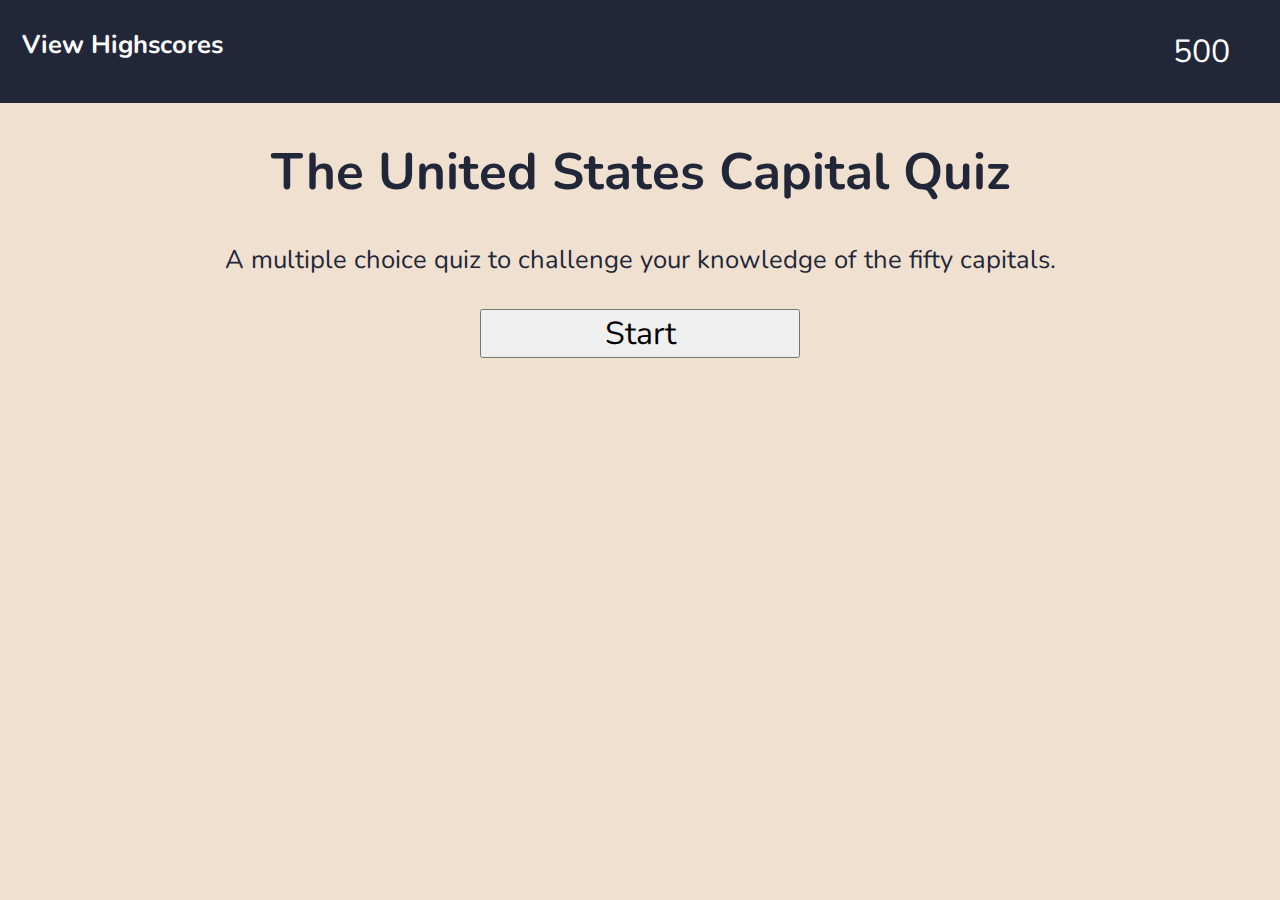
<file: index.html>
<!DOCTYPE html>
<html lang="en">

<head>
    <meta charset="UTF-8">
    <meta name="viewport" content="width=device-width, initial-scale=1.0">
    <title>Quiz Game</title>
    <link rel="stylesheet" href="style.css">
    <link href="https://fonts.googleapis.com/css2?family=Nunito:wght@200;400;600&display=swap" rel="stylesheet">

</head>

<body>
    <header class="header">
        <a href="highscores.html" class="logo">View Highscores</a>
        <div class="header-right"><span class="timer">500</span>
        </div>
    </header>
    <div class="container">
        <h1 class="game-title">The United States Capital Quiz</h1>
        <p class="game-discription">A multiple choice quiz to challenge your knowledge of the fifty capitals.</p>
        <button class="startBtn">Start</button>
        <!-- question box  -->
        <div class="questionBox">
            <div id="question"></div>
            <div id="btn-container">
                <button id="choiceA"></button>
                <button id="choiceB"></button>
                <button id="choiceC"></button>
                <button id="choiceD"></button>
            </div>
        </div>
        <!-- highscore container  -->
        <div id='highscore-container'>
            <form id='highscoreForm'>
                <label class='form-element' for='fname'>First name:</label><br>
                <input class='form-element' type='text' id='fname' name='fname' placeholder='Lebron'> <br>
                <label class='form-element' for='lname'>Last name:</label><br>
                <input class='form-element' type='text' id='lname' name='lname' placeholder='James'> <br>
                <button id="submitBtn">Submit</button>
            </form>
        </div>
    </div>

    <script type="text/javascript" src="./scripts/questions.js"></script>
    <script type="text/javascript" src="./scripts/game.js"></script>


</body>

</html>
</file>
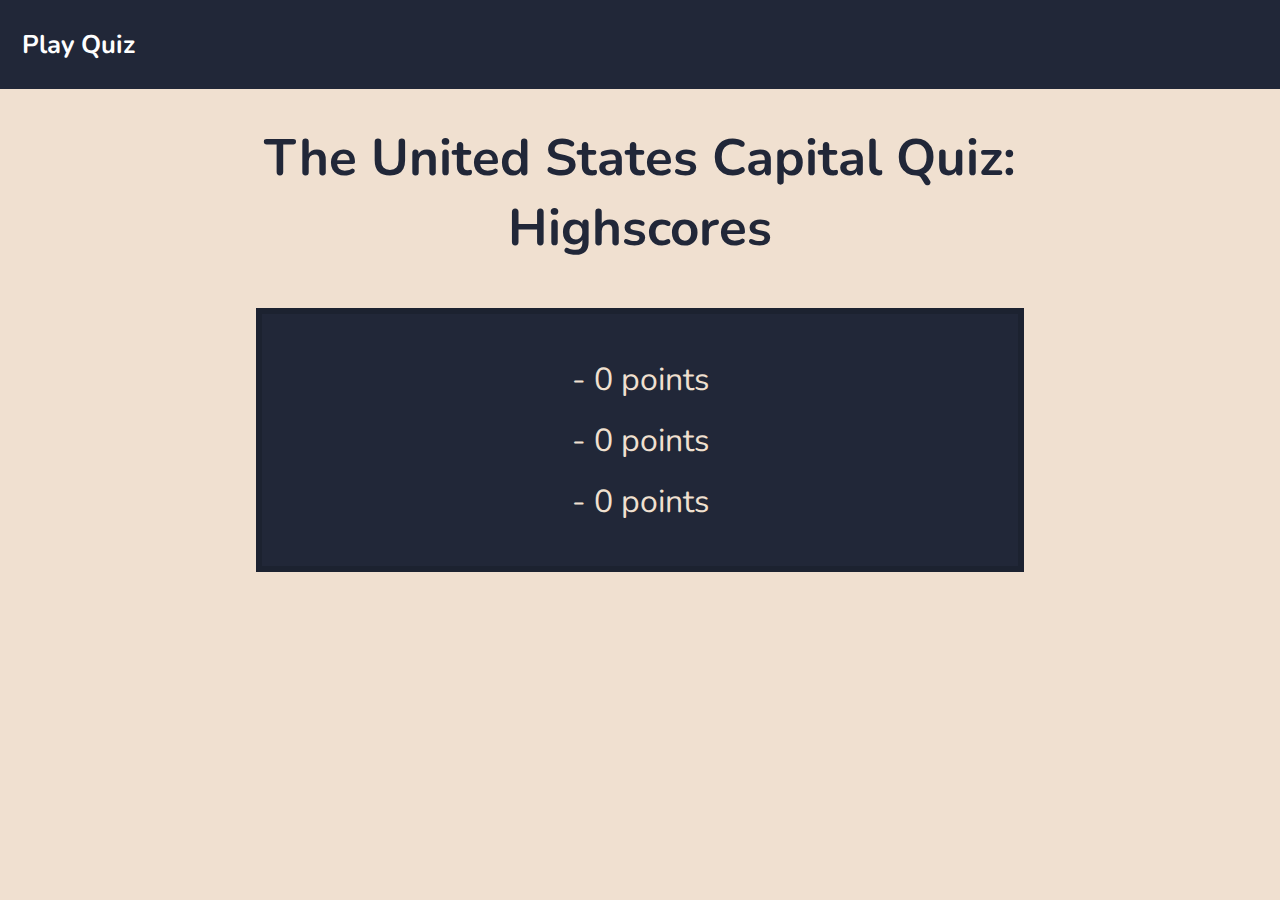
<file: highscores.html>
<!DOCTYPE html>
<html lang="en">

<head>
    <meta charset="UTF-8">
    <meta name="viewport" content="width=device-width, initial-scale=1.0">
    <title>High Scores</title>
    <link rel="stylesheet" href="style.css">
    <link href="https://fonts.googleapis.com/css2?family=Nunito:wght@200;400;600&display=swap" rel="stylesheet">

</head>

<body>
    <header class="header">
        <a href="index.html" class="logo">Play Quiz</a>

    </header>
    <div class="container">
        <h1 class="game-title">The United States Capital Quiz: Highscores</h1>
        <div id="highScores-container">

        </div>
    </div>

    <script type="text/javascript" src="./scripts/scores.js"></script>
</body>

</html>
</file>
<file: style.css>
* {
	box-sizing: border-box;
}
body {
	margin: auto;
	font-family: 'Nunito', sans-serif;
	background-color: #f0e0d0;
	color: #212738;
}

.container {
	width: 80vw;
	margin: 0 auto;
	text-align: center;
}

.header {
	overflow: hidden;
	background-color: #212738;
	padding: 20px 10px;
}

.header a {
	float: left;
	color: #fefefe;
	text-align: center;
	padding: 12px;
	text-decoration: none;
	font-size: 5vw;
	line-height: 25px;
	border-radius: 4px;
}

.header a.logo {
	font-size: 2vw;
	font-weight: bold;
	float: left;
}

.header a:hover {
	background-color: #303951;
	color: #ffffff;
}

.header a.active {
	background-color: #f0e0d0;
	color: white;
}

.header-right {
	float: right;
	margin: 10px;
}

.timer {
	color: white;
	font-size: 2.5vw;
	margin-right: 30px;
}

#question {
	margin: 20px;
	font-size: 3vw;
}

.game-discription {
	font-size: 2vw;
}

.questionBox {
	display: none;
}

#btn-container {
	display: inline-flex;
	flex-direction: column;
	margin: 20px 10px;
}
button {
	margin: .5vw;
	width: 25vw;
	font-size: 2.5vw;
	font-family: 'Nunito', sans-serif;
}

#highscore-container {
	display: none;
	width: 50vw;
	margin: 1vh auto;
	border-radius: 5px;
	background-color: #f0e0d0;
	padding: 20px;
}

input[type=text],
select {
	width: 100%;
	padding: 12px 20px;
	margin: 8px 0;
	display: inline-block;
	border: 1px solid #ccc;
	border-radius: 4px;
	box-sizing: border-box;
}

input[type=submit] {
	width: 100%;
	background-color: #ff5964;
	color: white;
	padding: 14px 20px;
	margin: 8px 0;
	border: none;
	border-radius: 4px;
	cursor: pointer;
}

input[type=submit]:hover {
	background-color: #ff2e3c;
}

.form-element {
	margin: 1vh 2vw;
}

.scoreEl {
	margin: 2vh 2vw;
	font-size: 2.5vw;
}

#highScores-container {
	width: 60vw;
	margin: 5vh auto;
	padding: 2vw;
	border-width: 6px;
	border-color: #1c2230;
	border-style: solid;
	background-color: #212738;
	color: #f0e0d0;
}

.game-title {
	font-size: 4vw;
}

@media screen and (max-width: 500px) {
	.header a {
		float: none;
		display: block;
		text-align: left;
	}

	.header-right {
		float: right;
	}
	.header a.logo {
		font-size: 25px;
	}
	.timer {
		font-size: 20px;
		margin-right: 20px;
	}
}
</file>
